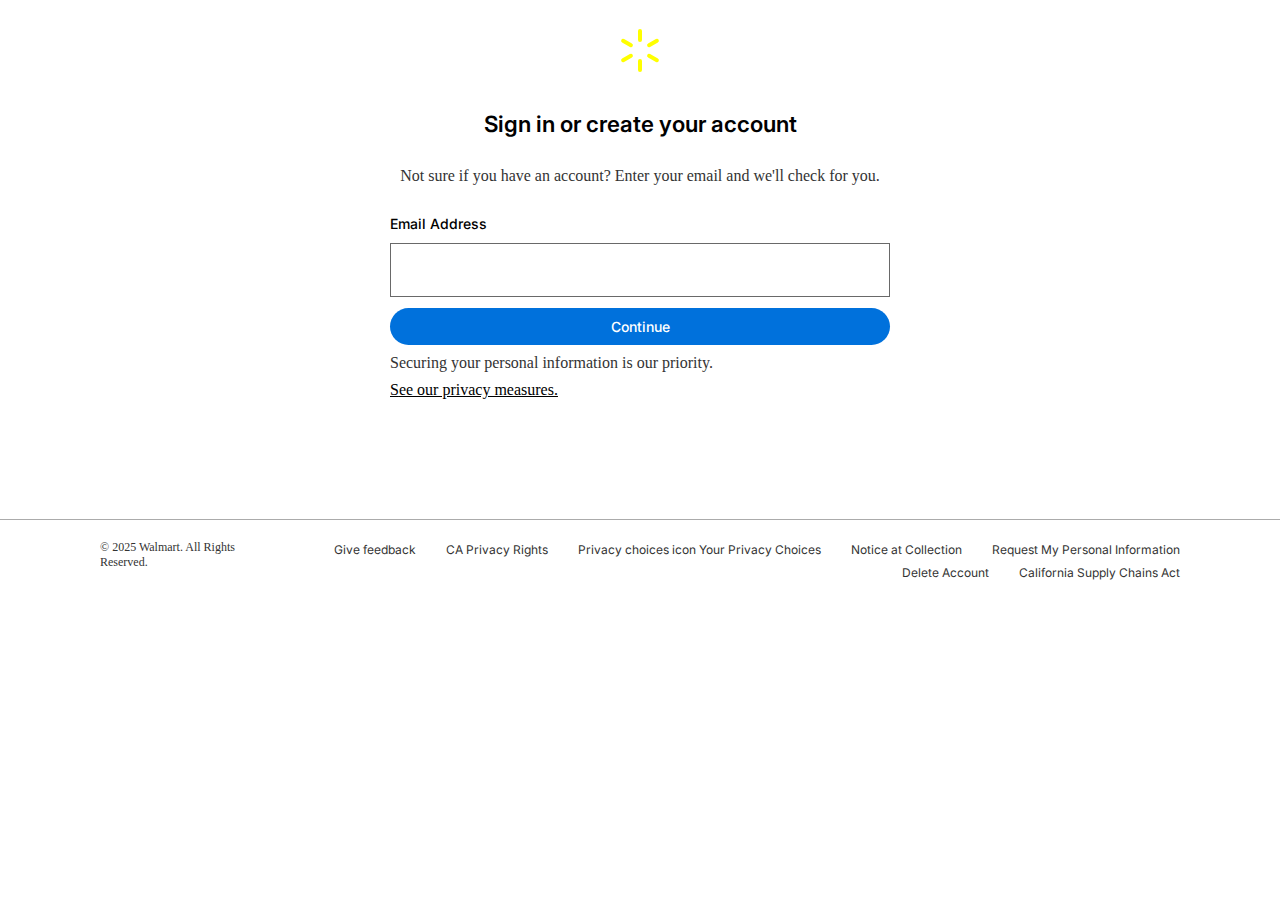
<file: login.html>
<!DOCTYPE html>
<html lang="en">

<head>
    <meta charset="UTF-8">
    <meta name="viewport" content="width=device-width, initial-scale=1.0">
    <title>Document</title>
    <link rel="stylesheet" href="https://cdnjs.cloudflare.com/ajax/libs/font-awesome/6.7.2/css/all.min.css"
        integrity="sha512-Evv84Mr4kqVGRNSgIGL/F/aIDqQb7xQ2vcrdIwxfjThSH8CSR7PBEakCr51Ck+w+/U6swU2Im1vVX0SVk9ABhg=="
        crossorigin="anonymous" referrerpolicy="no-referrer" />
    <link rel="stylesheet" href="styles/style.css">
    <link rel="stylesheet" href="styles/login.css">
</head>

<body>
    <!-- sign-in -->
    <section class="sign-in">

        <div class="container">
            <div class="logo">

            </div>
            <div class="title">
                Sign in or create your account
            </div>
            <div class="text">
                Not sure if you have an account?
                Enter your email and we'll check for you.
            </div>
            <form action="#">
                <label for="email">Email Address</label>
                <input type="email" name="email" id="email" required>
                <button type="submit">
                    Continue
                </button>
                <div class="text">
                    Securing your personal information is our priority.
                </div>
                <div class="link">
                    <a href="#">See our privacy measures.</a>
                </div>
            </form> 
        </div>
    </section>
    <!-- sign-in -->
    <!-- footer -->
    <section class="login-footer">
        <div class="text">
            © 2025 Walmart. All Rights Reserved.
        </div>
        <ul>
            <li><a href="#">Give feedback</a></li>
            <li><a href="#">CA Privacy Rights</a></li>
            <li><a href="#">Privacy choices icon Your Privacy Choices</a></li>
            <li><a href="#">Notice at Collection</a></li>
            <li><a href="#">Request My Personal Information </a></li>
            <li><a href="#">Delete Account</a></li>
            <li><a href="#">California Supply Chains Act</a></li>
        </ul>
    </section>
    <!-- footer -->
    <script src="script.js"></script>
</body>

</html>
</file>
<file: styles/style.css>
@import url("https://fonts.googleapis.com/css2?family=Inter:ital,opsz,wght@0,14..32,100..900;1,14..32,100..900&display=swap");

:root {
  --bgColor: #0071dc;
  --howerColor: #002d58;
  --mineText: Inter;
  --containerWidth: 1200px
}

* {
  box-sizing: border-box;
  margin: 0;
  padding: 0;
  text-decoration: none;
  list-style: none;
}

*::first-letter {
  text-transform: uppercase;
}

body {
  position: relative;
}

section {
  width: 100%;
}

/*start of navbar */
section.navbar {
  display: flex;
  justify-content: space-between;
  background-color: var(--bgColor);
  align-items: center;
  padding: 10px 50px;
  height: 72px;
  position: sticky;
  top: 0;
  width: 100%;
  z-index: 10;
}

.bg-hover {
  cursor: pointer;
  transition: 0.1s;
}

.bg-hover:hover {
  background-color: var(--howerColor) !important;
}

/* start of left side */
section.navbar .left {
  display: flex;
  min-width: 450px;
  justify-content: space-between;
  align-items: center;
}

section.navbar .logo {
  display: flex;
  justify-content: center;
  align-items: center;
  position: relative;
  padding: 30px;
  border-radius: 50%;
}

section.navbar .left .get-item {
  position: relative;
  z-index: 2;
}

section.navbar .left .get-item:hover .container {
  background: #02006e;
}

section.navbar .left .get-item .container {
  display: flex;
  align-items: center;
  min-width: 350px;
  gap: 30px;
  padding: 5px 10px;
  border-radius: 40px;
  background: #00478a;
}

section.navbar .left .get-item .container .title {
  color: white;
  font-size: 1rem;
  font-weight: 500;
  font-family: var(--mineText);
}

section.navbar .left .get-item .container .text {
  color: white;
  margin-top: 6px;
}

section.navbar .left .get-item .container .arrow-icon>i {
  font-size: 1.45rem;
  fill: white;
  color: white;
}

section.navbar .left .get-item:hover .downbar {
  display: flex;
}

section.navbar .left .get-item .downbar {
  top: 100%;
  position: absolute;
  background-color: var(--bgColor);
  min-width: 370px;
  display: flex;
  flex-direction: column;
  gap: 10px;
  align-items: center;
  padding: 30px 0;
  border-radius: 0 0 20px 20px;
  display: none;
}

section.navbar .left .get-item .downbar .get-type {
  display: flex;
  justify-content: center;
  gap: 30px;
}

section.navbar .left .get-item .downbar .get-type .card img {
  height: 60px;
  width: 60px;
  display: block;
}

section.navbar .left .get-item .downbar .get-type .card {
  text-align: center;
  color: white;
  font-family: var(--mineText);
}

section.navbar .left .get-item .downbar .address {
  background-color: white;
  padding: 10px 15px;
  border-radius: 10px;
  width: 325px;
  display: flex;
  flex-direction: column;
  gap: 20px;
}

section.navbar .left .get-item .downbar .address .container1 {
  display: flex;
  justify-content: center;
  gap: 10px;
}

section.navbar .left .get-item .downbar .address .container1 .texts .title,
section.navbar .left .get-item .downbar .store .texts .title,
section.feedback .title {
  color: black;
  font-family: var(--mineText);
  font-weight: 500;
  font-size: 14px;
}

section.navbar .left .get-item .downbar .address .container1 .texts .text,
section.navbar .left .get-item .downbar .store .texts .text {
  font-size: 14px;
}

section.navbar .left .get-item .downbar .address .button {
  background-color: var(--bgColor);
  text-align: center;
  padding: 5px;
  border-radius: 40px;
  font-family: var(--mineText);
  font-weight: 500;
  color: white;
}

section.navbar .left .get-item .downbar .store {
  display: flex;
  /* justify-content: center; */
  gap: 10px;
  background-color: white;
  padding: 10px 15px;
  border-radius: 10px;
  width: 325px;
}

section.navbar .left .get-item .downbar .store .right-arrow {
  display: flex;
  align-items: center;
}

/* end of left side */
/* start of midle side */
section.navbar .midle {
  width: 100%;
  margin: 0 40px;
  position: relative;
  display: flex;
  flex-direction: column;
  justify-content: center;
}

section.navbar .midle .search {
  width: 100%;
  height: 40px;
  padding: 5px;
  padding-left: 15px;
  padding-right: 50px;
  font-family: var(--mineText);
  font-size: 1.05rem;
  border: none;
  outline: none;
  border-radius: 30px;
  z-index: 10;
}

section.navbar .midle .search:focus {
  border: 1px solid black;
  border-radius: 5px;
  z-index: 10;
}

section.navbar .midle .search:focus~.search-downbar {
  display: flex;
}

section.navbar .midle .search-btn {
  position: absolute;
  right: 10px;
  width: 30px;
  height: 30px;
  border-radius: 50%;
  background-color: var(--bgColor);
  color: white;
  display: flex;
  align-items: center;
  justify-content: center;
  z-index: 10;
}

section.navbar .midle .search-downbar {
  position: absolute;
  top: 100%;
  z-index: 10;

  /* padding-top: 20px; */
  padding: 15px;
  background-color: white;
  width: 100%;
  display: none;
  flex-direction: column;
  gap: 20px;
  box-shadow: 0px 0px 8px #3333332d;
}

section.navbar .midle .search-downbar .title {
  font-family: var(--mineText);
  font-weight: 500;
}

section.navbar .midle .search-downbar .container {
  display: flex;
  overflow-x: scroll;
  justify-content: space-between;
  gap: 30px;
  padding: 0 10px;
  z-index: 10;
}

section.navbar .midle .search-downbar .container::-webkit-scrollbar {
  display: none;
}

section.navbar .midle .search-downbar .container .cloud {
  border: 1px solid #333333;
  padding: 10px;
  border-radius: 40px;
  height: fit-content;
  /* width: auto; */
  white-space: nowrap;
  text-align: center;
  cursor: pointer;
}

section.navbar .midle .search-downbar .container .cloud:hover {
  border-color: #000;
  border-width: 2px;
}

/* end of midle side */
section.navbar .right {
  display: flex;
  min-width: 350px;
  justify-content: space-between;
  align-items: center;
}

section.navbar .right .card {
  display: flex;
  align-items: center;
  flex-direction: row;
  gap: 10px;
  padding: 5px 10px;
  border-radius: 30px;
}

section.navbar .right .card .heart-icon,
section.navbar .right .card .user-icon {
  color: white;
}

section.navbar .right .card .title {
  color: white;
  text-transform: capitalize;
}

section.navbar .right .card .under-title {
  color: white;
  font-family: var(--mineText);
  font-weight: 500;
  font-size: 1.05rem;
}

section.navbar .right .cart {
  padding: 10px;
  border-radius: 30px;
}

section.navbar .right .cart .cart-icon::before {
  content: "0";
  position: absolute;
  background-color: yellow;
  width: 13px;
  height: 13px;
  border-radius: 50%;
  right: 0;
  color: black;
  /* padding: 1px; */
  border: 1px solid red;
  transform: translateY(-50%);
  font-size: 14px;
  display: flex;
  align-items: center;
  justify-content: center;
}

section.navbar .right .cart .cart-icon {
  font-size: 1.25rem;
  text-align: center;
  color: white;
  position: relative;
}

section.navbar .right .cart .cost {
  color: white;
  font-size: 1.1rem;
}

/*end of navbar */
/* header */

section.header {
  display: flex;
  justify-content: space-between;
  padding: 10px 30px;
  position: sticky;
  top: 72px;
  width: 100%;
  background-color: #d5ebff;
  z-index: 2;
}

section.header .container {
  display: flex;
  gap: 30px;
  padding-right: 30px;
  height: fit-content;
  position: relative;
  z-index: 1;
  border-right: 1px solid black;
}

section.header .container .downbar {
  display: flex;
  flex-direction: column;
  height: fit-content;



}

section.header .container .downbar:hover .downbar-heading {
  border: 1px solid #333333;
}

section.header .container .downbar:hover .downbar-bottom {
  display: block;
}

section.header .container .downbar .downbar-heading {
  display: flex;
  align-items: center;
  gap: 10px;
  padding: 5px 10px;
  border-radius: 40px;
  font-family: var(--mineText);
  font-weight: 600;
  width: fit-content;
  border: 1px solid transparent;
  height: 30px;
}

section.header .container .downbar .downbar-heading>div>i {
  font-size: 15px;
  color: #333333;
}

section.header .container .downbar .downbar-bottom {
  position: absolute;
  top: 100%;
  display: none;
  position: absolute;
  background-color: white;
}

section.header .container .downbar .downbar-bottom>ul {
  padding: 10px;
  padding-top: 20px;
  height: 268px;
  overflow-y: auto;
  background-color: white;
  /* overflow-x: hidden; */
}

section.header .container .downbar .downbar-bottom>ul>li {
  border-left: 3px solid transparent;
  padding: 5px 5px 5px 10px;
  margin: 10px 0;
}

section.header .container .downbar .downbar-bottom>ul>li:hover {
  border-left: 3px solid #00509a74;
  background-color: #00509a3d;
}

section.header .container .downbar .downbar-bottom>ul>li:nth-child(1):hover {
  background-color: transparent;
}

section.header .container .downbar .downbar-bottom>ul>li:nth-child(1),
section.header .container .downbar .downbar-bottom>ul>li .double-downbar .double-downbar-list>ul>li:nth-child(1) {
  font-family: var(--mineText);
  font-weight: 500;
  border: none;
}

section.header .container .downbar .downbar-bottom>ul>li:hover>.double-downbar {
  display: flex;
  z-index: 1;

}

section.header .container .downbar .downbar-bottom>ul>li .double-downbar {
  position: absolute;
  left: calc(100% - 30px);
  top: 0;
  display: none;
  padding-left: 30px;
  height: 268px;
}

section.header .container .downbar .downbar-bottom>ul>li .double-downbar .double-downbar-list {
  display: flex;
  z-index: 1;
  gap: 50px;
  width: max-content;
  padding: 5px 10px;
  background-color: #d5ebff;
  overflow-y: auto;
}
section.header .container .downbar .downbar-bottom>ul>li .double-downbar .double-downbar-list ul{
  width: 100px;
}
section.header .container .downbar .downbar-bottom>ul>li .double-downbar .double-downbar-list ul li {
  font-size: 14px;
  padding: 5px 5px 5px 10px;
  margin: 10px 0;
}

section.header .container .downbar .downbar-bottom>ul>li .double-downbar .double-downbar-list ul li a {
  color: #333333;
  font-size: 1rem;
}

section.header .container .downbar .downbar-bottom>ul>li .double-downbar .double-downbar-right {
  width: 190px;
  display: flex;
  flex-direction: column;
  gap: 10px;
  align-items: center;
  padding: 10px 20px;
  background-color: white;
}

section.header .container .downbar .downbar-bottom>ul>li .double-downbar .double-downbar-right img {
  width: 100px;
  height: 100px;
}

section.header .container .downbar .downbar-bottom>ul>li .double-downbar .double-downbar-right .title,
section.options .container .option .texts .title {
  font-family: var(--mineText);
  font-size: 1.2rem;
  font-weight: 600;
}

section.header .container .downbar .downbar-bottom>ul>li .double-downbar .double-downbar-right .title {
  width: 100%;
}

section.header .container .downbar .downbar-bottom>ul>li .double-downbar .double-downbar-right a .button {
  padding: 5px 20px;
  font-family: var(--mineText);
  font-size: 1.05rem;
  font-weight: 500;
  border: 1px solid black;
  text-align: center;
  border-radius: 30px;
  color: #000;
}

section.header .border {
  height: 30px;
  width: 1px;
  border-left: 1px solid #000;
}

section.header .links {
  height: 30px;
  width: 100%;
  margin-left: 30px;
  display: flex;
  align-items: center;
}

section.header .links ul {
  width: 100%;
  display: flex;
  justify-content: space-between;
  align-items: center;
}

section.header .links ul li a {
  color: #333333;
  font-family: var(--mineText);
}

section.header .links ul li a:hover,
section.header .container .downbar .downbar-bottom>ul>li .double-downbar .double-downbar-list ul li a:hover {
  text-decoration: underline;
}

/* header */
/* links */
section.links {
  background-color: #0084ff1d;
  padding: 15px 10px;
}

section.links ul {
  display: flex;
  justify-content: center;
  gap: 40px;
}

section.links ul li a {
  color: #000;
  font-family: var(--mineText);
  font-size: 1.1rem;
  font-weight: 500;
}

section.links ul li a:hover {
  text-decoration: underline;
}

/* links */
/* new-style */
section.new-style .container {
  background-image: url(/asset/img/new-style.webp);
  width: var(--containerWidth);
  background-position: center;
  background-repeat: no-repeat;
  background-size: cover;
  display: flex;
  flex-direction: column;
  align-items: center;
  gap: 20px;
  padding: 20px 0px;
}

section.new-style .container .link {
  margin-top: 20px;
}

/* new-style */
/* options */
section.options .container {
  display: flex;
  flex-wrap: wrap;
  gap: 30px 40px;
  justify-content: center;
}

section.options .container .option {
  width: 400px;
  border-radius: 10px;
  box-shadow: 1px 1px 10px #333333;
}

section.options .container .option img {
  width: 100%;
  border-radius: 10px 10px 0 0;
}

/* options */
/* products */
section.products {
  display: flex;
  flex-direction: column;
  align-items: center;
  padding: 30px 0;
  gap: 15px;
}

section.products .texts {
  display: flex;
  justify-content: space-between;
  padding: 0 100px;
  width: 100%;
  align-items: center;
}

section.products .texts .title {
  font-size: 1.1rem;
  font-family: var(--mineText);
  font-weight: 600;
}

section.products .texts .text>a {
  color: #333333;
  text-decoration: underline;
}

section.products .texts .text>a:hover {
  text-decoration: none;
  color: #0071dc;
}

section.products .container {
  display: flex;
  flex-wrap: wrap;
  gap: 10px;
  justify-content: center;
}

section.products .container .product {
  width: 220px;
  /* width: 300px; */
  display: flex;
  flex-direction: column;
  align-items: center;
}

section.products .container .product .rounded-img img {
  border-radius: 50%;
}

section.products .container .product img {
  width: 100%;
}

section.products .container .product .under-title {
  font-family: var(--mineText);
  text-align: center;
}

/* products */
/* family */
section.family {
  display: flex;
  padding: 30px 0;
  justify-content: center;
}

section.family .container,
section.spring-style .container {
  display: flex;
  gap: 50px;
  padding: 20px;
  background-color: #b1b1b12f;
  box-shadow: 1px 1px 10px #9f9f9f;
  border-radius: 3px;
}

section.family .container .left,
section.spring-style .container .left .texts {
  display: flex;
  flex-direction: column;
  gap: 15px;
}

section.family .container .left .title,
section.for .title,
section.game .title,
section.spring-style .container .left .texts .title,
section.follow .container .title,
section.about .header,
section.faq .container .title,
section.new-style .container .title,
section.options .heading {
  font-size: 1.4rem;
  color: #000;
  font-family: var(--mineText);
  font-weight: 600;
}

section.family .container .left .text,
section.spring-style .container .left .texts .text,
section.options .container .option .texts .text {
  color: #333333;
}

section.family .container .left .button {
  padding: 9px 20px;
  color: #000;
  font-family: var(--mineText);
  font-weight: 500;
  font-family: 1rem;
  border: 1px solid black;
  text-align: center;
  border-radius: 30px;
  width: fit-content;
}

section.family .container .right>img {
  width: 900px;
}

/* family */
/* for */
section.for,
section.game,
section.options {
  display: flex;
  flex-direction: column;
  justify-content: center;
  gap: 20px;
  padding: 20px 100px;
}

section.for .cards,
section.game .cards {
  display: flex;
  justify-content: center;
  gap: 20px;
  flex-wrap: wrap;
}

section.for .cards .card,
section.game .cards .card,
section.spring-statements .container {
  display: flex;
  flex-direction: column;
  box-shadow: 1px 1px 10px #9f9f9f;
  border-radius: 10px;
}

section.for .cards .card img {
  width: 288px;
  height: 512px;
  border-radius: 5px 5px 0 0;
}

section.for .cards .card .texts,
section.game .cards .card .texts,
section.spring-statements .container .texts,
section.options .container .option .texts {
  display: flex;
  flex-direction: column;
  gap: 10px;
  padding: 10px;
}

section.for .cards .card .texts .under-title,
section.game .cards .card .under-title {
  color: #000;
  font-family: var(--mineText);
  font-weight: 600;
}

section.for .cards .card .texts .text,
section.game .cards .card .text,
section.spring-statements .container .text {
  color: #333333;
}

section.for .cards .card .texts a {
  width: fit-content;
}

section.for .cards .card .texts a .button,
section.game .cards .card a .button,
section.spring-statements .container .texts .button {
  border: 1px solid #0071dc;
  color: #0071dc;
}

section.for .cards .card .texts a .button,
section.game .cards .card a .button,
section.spring-style .container .left .texts .button,
section.spring-statements .container .texts .button,
section.feedback a .button,
section.options .container .option .texts .button {
  text-align: center;
  padding: 5px 20px;
  border-radius: 40px;
  font-family: var(--mineText);
  font-weight: 500;
  width: fit-content;
  transition: 0.1s;
  z-index: 1;
  margin-top: 10px;
}


section.for .cards .card .texts a .button:hover,
section.game .cards .card a .button:hover,
section.spring-style .container .left .texts .button:hover,
section.spring-statements .container .texts .button:hover,
section.options .container .option .texts .button:hover {
  background-color: #000;
  color: white;
}

/* for */
/* game */
section.game .cards .card img {
  width: 395px;
  height: 222px;
  border-radius: 10px 10px 0 0 !important;
}

/* game */
/* spring style */
section.spring-style,
section.spring-statements,
section.follow,
section.about,
section.faq,
section.new-style {
  display: flex;
  justify-content: center;
  gap: 20px;
  padding: 20px 100px;
}

section.spring-style .container {
  max-width: var(--containerWidth) !important;
  justify-content: space-between;
  min-width: 900px
}

section.spring-style .container .left {
  display: flex;
  flex-direction: column;
  justify-content: space-between;
}

/* section.spring-style a .container */
section.spring-style .container .left .texts .button,
section.options .container .option .texts .button {
  border: 1px solid black;
  color: #000;
  cursor: pointer;
}

section.spring-style .container .right>img {
  width: 100%;
}

/* spring style */
/* spring-statements */
section.spring-statements .container {
  width: var(--containerWidth);
}

section.spring-statements .container img {
  /* width: var(--containerWidth); */
  width: 100%;
  /* height: 720px; */
  border-radius: 10px 10px 0 0;
}

section.spring-statements .container .texts .title {
  color: #333333;
  font-family: var(--mineText);
}

/* spring-statements */
/* follow */
section.follow .container {
  background-image: url(/asset/img/instagram-background.jpg);
  width: var(--containerWidth);
  background-position: center;
  background-repeat: no-repeat;
  background-size: cover;
  display: flex;
  flex-direction: column;
  align-items: center;
  gap: 30px;
  padding: 20px 0px;
}

section.follow .container * {
  color: white !important;
}

section.follow .container .link {
  margin-top: 5px;
}

section.follow .container .link a {
  text-decoration: underline white;
}

/* follow */
/* FAQ */
section.faq .container {
  display: flex;
  flex-direction: column;
  gap: 30px;
  width: var(--containerWidth);
  min-width: 100%;
}

section.faq .container .container1 {
  /* width: var(--containerWidth); */
  width: 100%;
  display: flex;
  flex-direction: column;
  gap: 20px;
  padding-top: 30px;
  border-top: 1px solid #33333333;
}

section.faq .container .container1 .heading {
  display: flex;
  justify-content: space-between;
}

section.faq .container .container1 .heading span {
  color: #000;
  font-family: var(--mineText);
  font-size: 1rem;
}

section.faq .container .container1 .heading i {
  font-size: 1.25rem;
  cursor: pointer;
  /* transform: rotate(180deg); */
}

section.faq .container .container1 .bottom {
  text-align: justify;
  display: none;
  color: #4b4b4b;
  height: 0px;
  overflow: hidden;
}

@keyframes zerotohund {
  from {
    max-height: 0;
  }

  to {
    max-height: 1000px;
  }
}

@keyframes hundtozero {
  from {
    max-height: 1000px;
  }

  to {
    max-height: 0;
  }
}

/* FAQ */

/* about */
section.about {
  flex-direction: column;
}

section.about #bottom {
  display: flex;
  flex-direction: column;
  gap: 20px;
}

section.about #bottom .link span,
section.new-style .container .link a {
  color: #000;
  text-decoration: underline;
  cursor: pointer;
}

section.about #bottom .link span:hover {
  color: #0071dc;
  text-decoration: none;
}

section.about #bottom #container {
  display: flex;
  flex-direction: column;
  gap: 20px;
  transition: 1s;
}

/* @keyframes shekmna{
  from{
    height: 0;
  }
  to{
    height: fit-content;
  }
} */
section.about #bottom #container .texts {
  display: flex;
  flex-direction: column;
  gap: 15px;
}

section.about #bottom #container .texts .title {
  font-family: var(--mineText);
  font-size: 1rem;
  font-weight: 500;
}

section.about #bottom #container .texts .text {
  font-size: 0.9rem;
}

/* about */
/* feedback */
section.feedback {
  display: flex;
  flex-direction: column;
  gap: 15px;
  align-items: center;
  background-color: #d5ebff;
  padding: 20px 100px;
}

section.feedback a .button {
  background: white;
  border: 1px solid #000;
  font-weight: 500;
  color: #000;
}

/* feedback */
/* foooter */
section.footer {
  display: flex;
  flex-direction: column;
  gap: 35px;
  align-items: center;
  background-color: var(--bgColor);
  padding: 20px 100px;
}

section.footer .container {
  width: var(--containerWidth);
  display: flex;
  gap: 10px;
  justify-content: center;
  flex-wrap: wrap;
}

section.footer .container a {
  color: white;
  font-family: var(--mineText);
  font-size: 0.8rem;
}

section.footer .reservation {
  color: white;
  font-family: var(--mineText);
  font-size: 0.8rem;
}

/* footer  */
</file>
<file: styles/login.css>
@import url("https://fonts.googleapis.com/css2?family=Inter:ital,opsz,wght@0,14..32,100..900;1,14..32,100..900&display=swap");

:root {
    --mineText: Inter;
}


/*  sign-in */
section.sign-in {
    padding: 20px 100px;
}

section.sign-in .container {
    display: flex;
    flex-direction: column;
    gap: 30px;
    align-items: center;
    max-width: 500px;
    min-width: 300px;
    margin: auto;
}

section.sign-in .logo {
    display: flex;
    justify-content: center;
    align-items: center;
    position: relative;
    padding: 30px;
    border-radius: 50%;
}

section.sign-in .title {
    font-size: 1.4rem;
    color: #000;
    font-family: var(--mineText);
    font-weight: 600;
}

section.sign-in .text {
    color: #333;
}

section.sign-in form {
    display: flex;
    flex-direction: column;
    gap: 9px;
    width: 100%;
}

section.sign-in form label {
    color: black;
    font-family: var(--mineText);
    font-weight: 500;
    font-size: 14px;
}

section.sign-in form input {
    background-color: white;
    border: 1px solid #696969;
    padding: 16px;
    margin: 2px 0;
    font-family: var(--mineText);
    font-size: 1rem;
}

section.sign-in form input:hover {
    border: 1px solid #000;
    /* border-color: black; */
}

section.sign-in form input:focus {
    border: 3px solid #000;
    margin: 0;
}

section.sign-in form button {
    background-color: #0071dc;
    padding: 10px 30px;
    font-family: var(--mineText);
    font-weight: 500;
    font-size: 14px;
    color: white;
    border: none;
    border-radius: 30px;
}

section.sign-in form button:hover {
    background-color: #3013c2;
}

section.sign-in form .link a {
    text-decoration: underline;
    color: #000;
}

/* section.sign-in form .link a:hover{
    color: #0071dc;
    text-decoration: none;
} */

/*  sign-in */
/* footer */
section.login-footer {
    margin-top: 100px; 
    padding: 20px 100px;
    display: flex;
    justify-content: space-between;
    border-top: 1px solid #33333369;
    gap: 50px;
}

section.login-footer .text {
    color: #333;
    font-size: 12px;
}

section.login-footer ul {
    display: flex;
    justify-content: end;
    flex-wrap: wrap;
    gap: 5px 30px;
}

section.login-footer ul li a {
    color: #000;
    word-break: keep-all;
    font-size: 12px;
    font-family: var(--mineText);
    color: #333;
}

/* footer */
</file>
